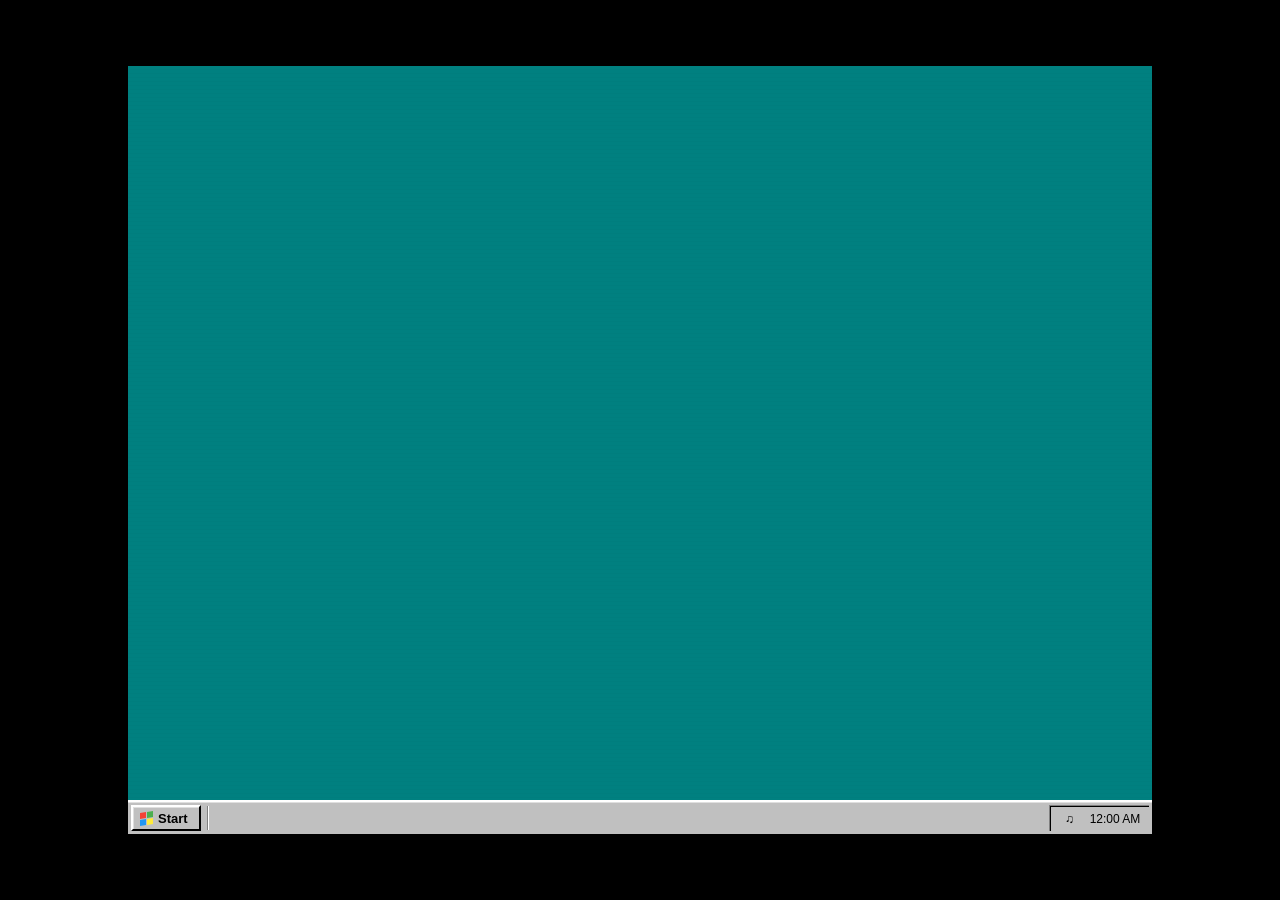
<file: index.html>
<!doctype html>
<html lang="en">
<head>
    <meta charset="utf-8">
    <meta name="viewport" content="width=device-width, initial-scale=1">
    <meta name="theme-color" content="#008080">
    <title>Angelina's Desktop</title>
    <link rel="stylesheet" href="css/system.css">
    <link rel="stylesheet" href="css/apps.css">
    <link rel="icon" type="image/svg+xml" href="assets/icons/my-computer.svg">
</head>
<body>
    <main id="desktop" class="desktop" aria-label="Windows 98 desktop">
        <div id="desktop-icons" class="desktop-icons" aria-label="Desktop shortcuts"></div>
        <div id="window-layer" class="window-layer"></div>
        <div id="start-menu" class="start-menu" hidden></div>
        <div id="desktop-context-menu" class="context-menu" hidden>
            <button data-action="refresh">Refresh</button>
            <div class="menu-separator"></div>
            <button data-action="open-about">About this computer</button>
            <button data-action="settings">Properties</button>
        </div>
        <footer id="taskbar" class="taskbar">
            <button id="start-button" class="start-button" aria-expanded="false">
                <span class="start-logo" aria-hidden="true"><span></span><span></span><span></span><span></span></span>
                <strong>Start</strong>
            </button>
            <div class="taskbar-divider"></div>
            <div id="taskbar-windows" class="taskbar-windows" aria-label="Open applications"></div>
            <div class="system-tray">
                <button id="sound-toggle" class="tray-icon" title="Toggle sounds" aria-label="Toggle sounds">♫</button>
                <span class="tray-clock" id="tray-clock">12:00 AM</span>
            </div>
        </footer>
    </main>
    <script type="module" src="js/main.js"></script>
</body>
</html>
</file>
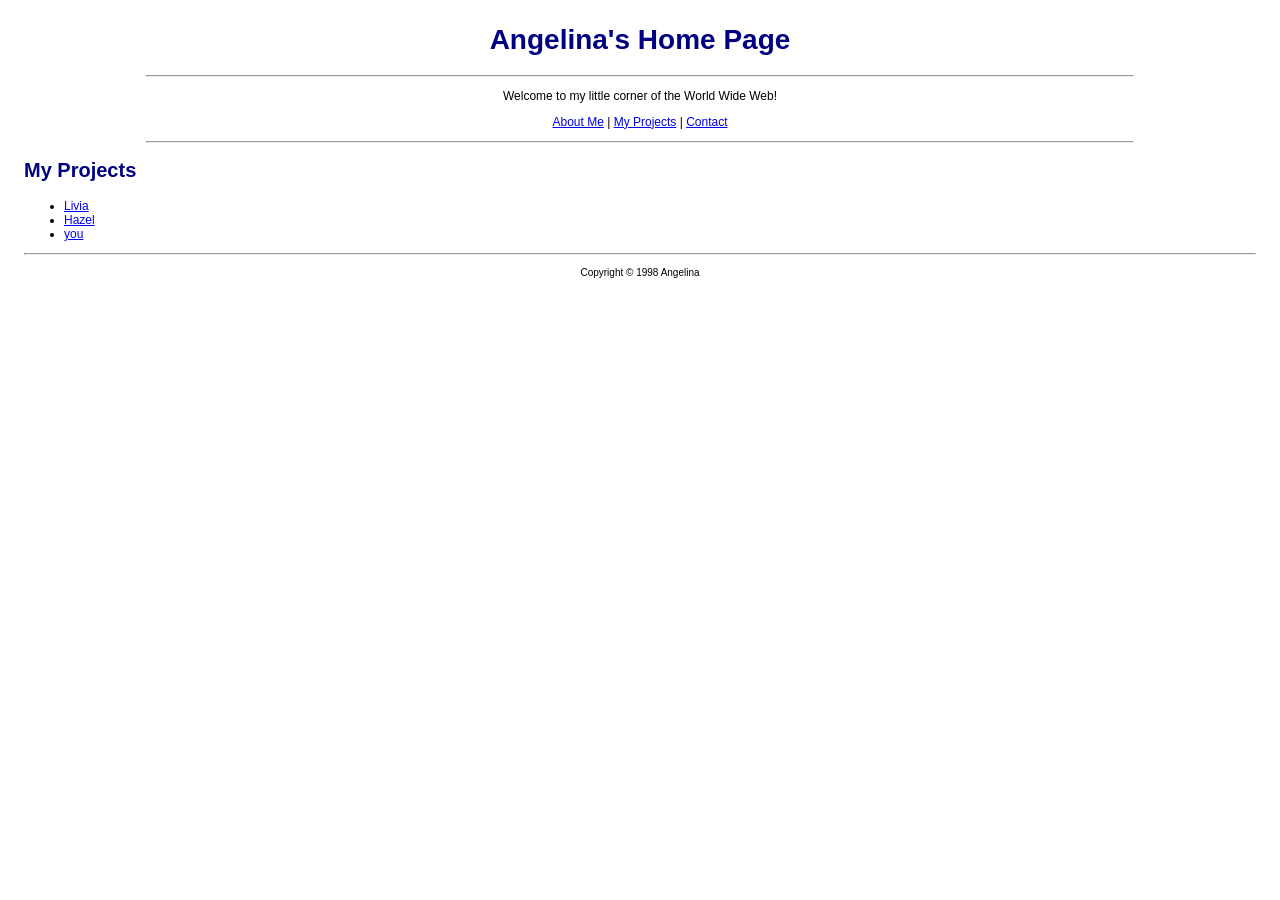
<file: websites/alinawan/index.html>
<!DOCTYPE HTML PUBLIC "-//W3C//DTD HTML 3.2 Final//EN">
<HTML>
<HEAD>
    <TITLE>Angelina's Home Page</TITLE>
    <LINK REL="stylesheet" HREF="style.css" TYPE="text/css">
</HEAD>
<BODY BGCOLOR="#FFFFFF" TEXT="#000000" LINK="#0000EE" VLINK="#551A8B">

    <CENTER>
        <H1>Angelina's Home Page</H1>
        <HR WIDTH="80%">
        <P>Welcome to my little corner of the World Wide Web!</P>
        <P>
            <A HREF="about.html">About Me</A> |
            <A HREF="projects.html">My Projects</A> |
            <A HREF="contact.html">Contact</A>
        </P>
        <HR WIDTH="80%">
    </CENTER>

    <H2>My Projects</H2>
    <UL>
        <LI><A HREF="http://livia.alinawan.com/">Livia</A></LI>
        <LI><A HREF="http://hazel.alinawan.com/">Hazel</A></LI>
        <LI><A HREF="http://you.alinawan.com/">you</A></LI>
    </UL>

    <HR>
    <CENTER>
        <P><SMALL>Copyright &copy; 1998 Angelina</SMALL></P>
    </CENTER>

</BODY>
</HTML>
</file>
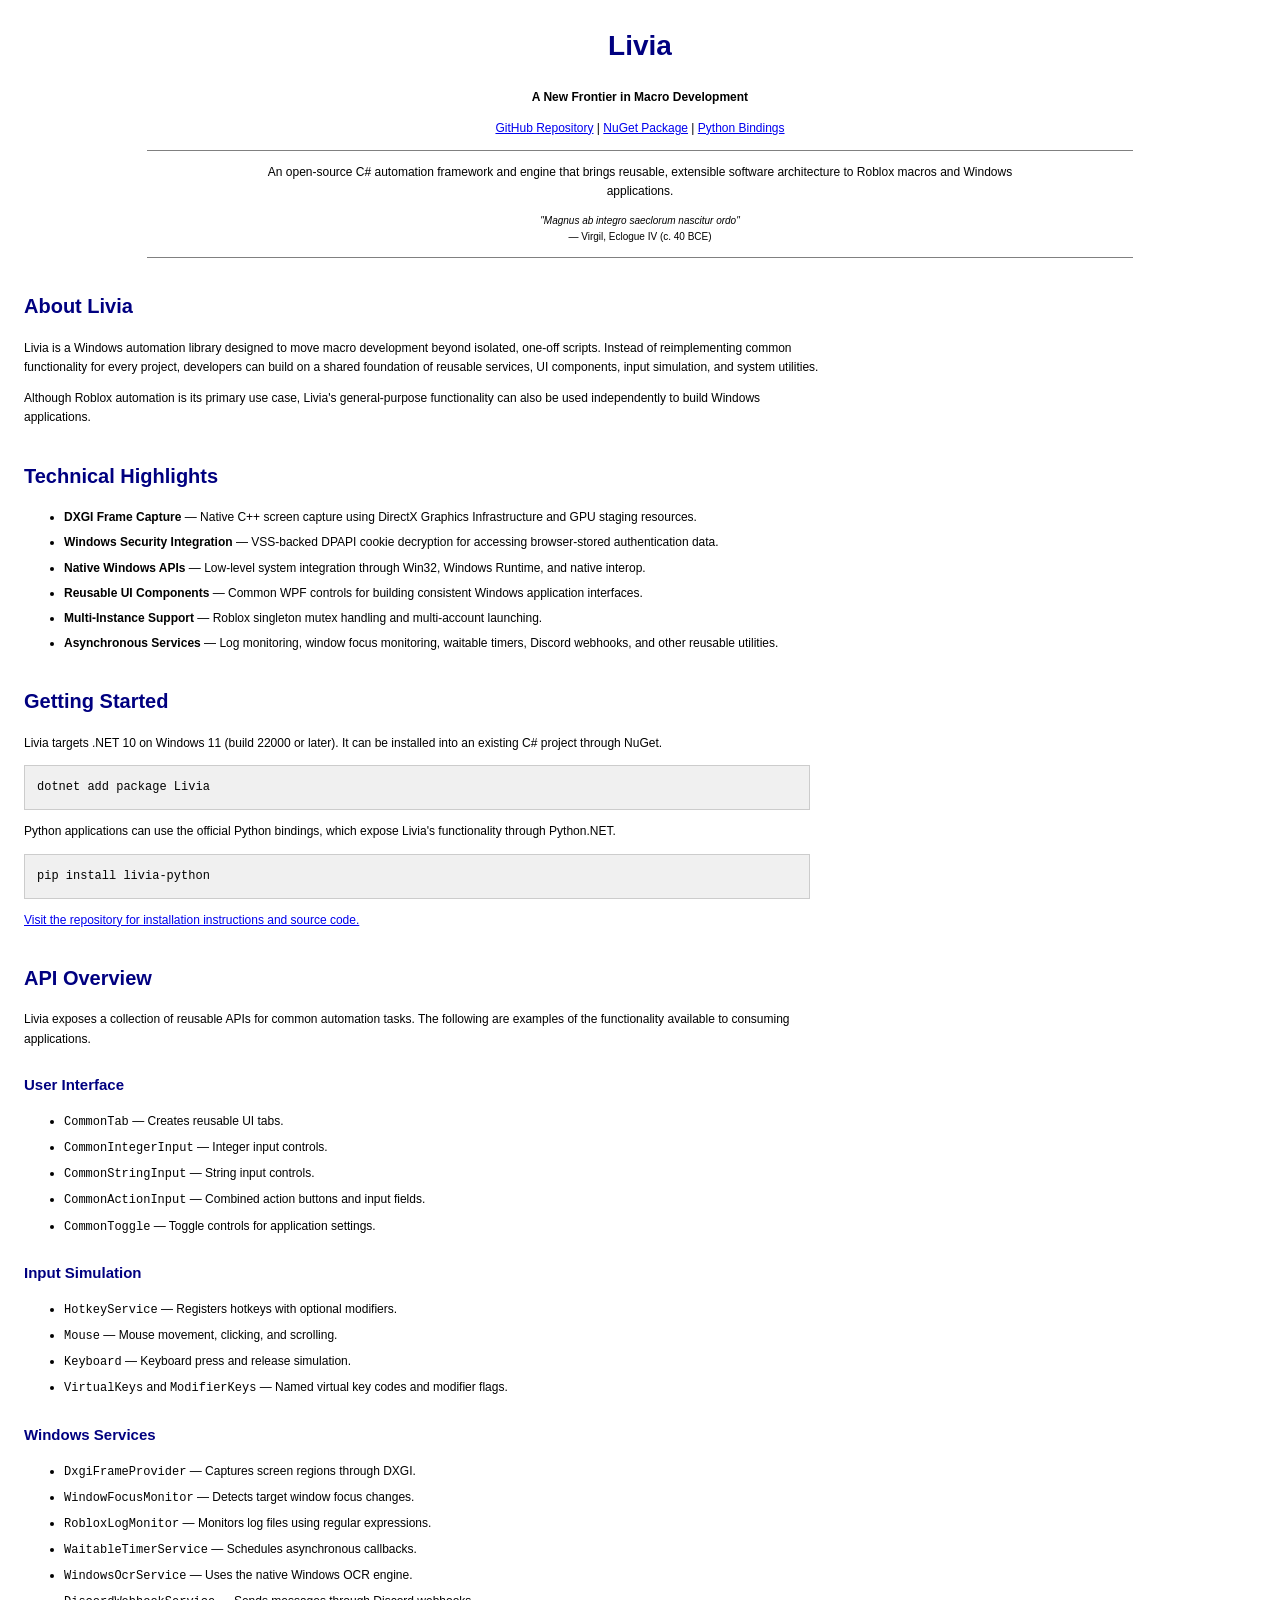
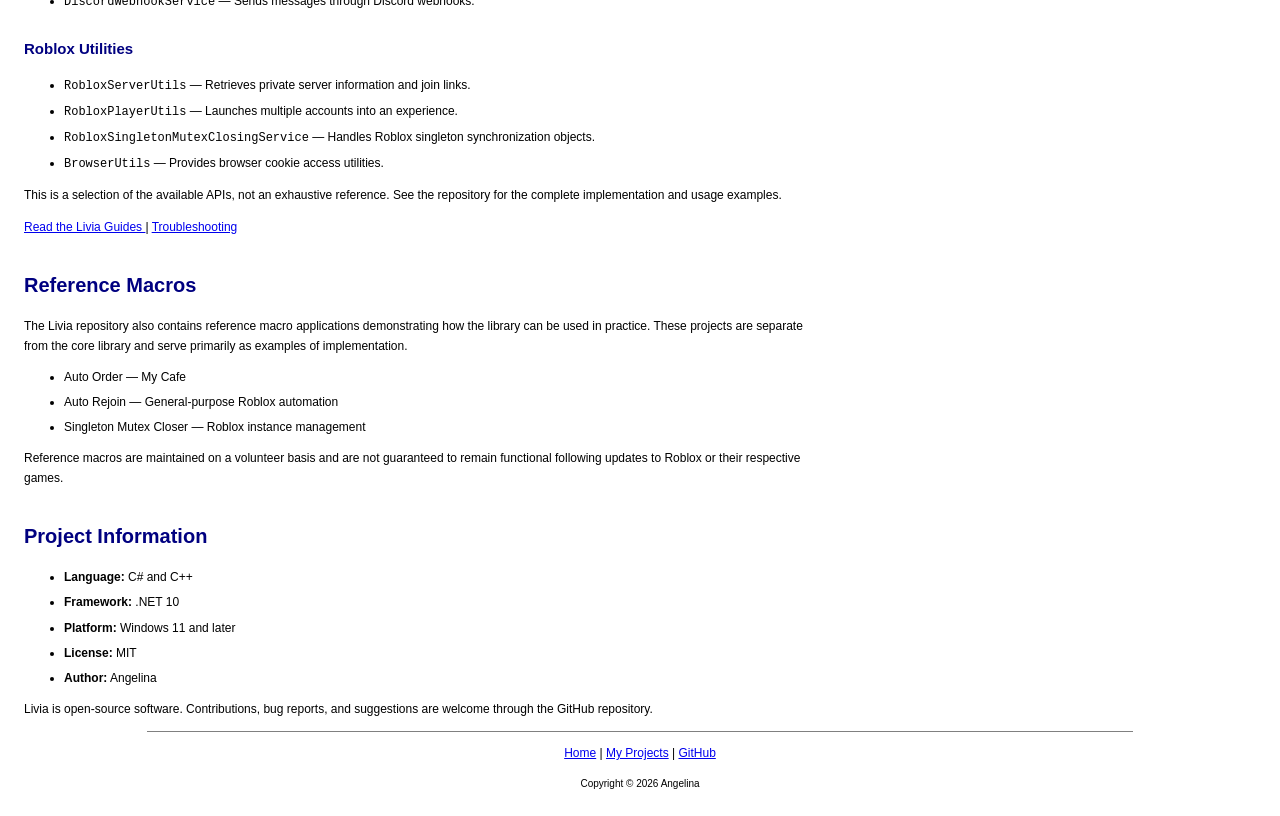
<file: websites/livia/index.html>
<!DOCTYPE HTML PUBLIC "-//W3C//DTD HTML 4.01 Transitional//EN">
<HTML>
<HEAD>
    <TITLE>Livia - Angelina's Projects</TITLE>
    <LINK REL="stylesheet" HREF="style.css" TYPE="text/css">
    <META NAME="description" CONTENT="Livia is an open-source C# automation framework for Roblox macros and Windows applications, developed by Angelina.">
    <META NAME="viewport" CONTENT="width=device-width, initial-scale=1.0">
</HEAD>
<BODY>

    <CENTER>
        <H1>Livia</H1>
        <P><B>A New Frontier in Macro Development</B></P>

        <P>
            <A HREF="https://github.com/AlinaWan/Livia">GitHub Repository</A> |
            <A HREF="https://www.nuget.org/packages/Livia">NuGet Package</A> |
            <A HREF="https://pypi.org/project/livia-python/">Python Bindings</A>
        </P>

        <HR WIDTH="80%">

        <P>
            An open-source C# automation framework and engine
            that brings reusable, extensible software architecture
            to Roblox macros and Windows applications.
        </P>

        <P>
            <SMALL>
                <I>"Magnus ab integro saeclorum nascitur ordo"</I>
                <BR>
                — Virgil, Eclogue IV (c. 40 BCE)
            </SMALL>
        </P>

        <HR WIDTH="80%">
    </CENTER>

    <H2>About Livia</H2>

    <P>
        Livia is a Windows automation library designed to move macro
        development beyond isolated, one-off scripts. Instead of
        reimplementing common functionality for every project, developers
        can build on a shared foundation of reusable services, UI
        components, input simulation, and system utilities.
    </P>

    <P>
        Although Roblox automation is its primary use case, Livia's
        general-purpose functionality can also be used independently
        to build Windows applications.
    </P>

    <H2>Technical Highlights</H2>

    <UL>
        <LI>
            <B>DXGI Frame Capture</B> &mdash;
            Native C++ screen capture using DirectX Graphics Infrastructure
            and GPU staging resources.
        </LI>
        <LI>
            <B>Windows Security Integration</B> &mdash;
            VSS-backed DPAPI cookie decryption for accessing browser-stored
            authentication data.
        </LI>
        <LI>
            <B>Native Windows APIs</B> &mdash;
            Low-level system integration through Win32, Windows Runtime,
            and native interop.
        </LI>
        <LI>
            <B>Reusable UI Components</B> &mdash;
            Common WPF controls for building consistent Windows application
            interfaces.
        </LI>
        <LI>
            <B>Multi-Instance Support</B> &mdash;
            Roblox singleton mutex handling and multi-account launching.
        </LI>
        <LI>
            <B>Asynchronous Services</B> &mdash;
            Log monitoring, window focus monitoring, waitable timers,
            Discord webhooks, and other reusable utilities.
        </LI>
    </UL>

    <H2>Getting Started</H2>

    <P>
        Livia targets .NET 10 on Windows 11 (build 22000 or later).
        It can be installed into an existing C# project through NuGet.
    </P>

    <PRE>dotnet add package Livia</PRE>

    <P>
        Python applications can use the official Python bindings,
        which expose Livia's functionality through Python.NET.
    </P>

    <PRE>pip install livia-python</PRE>

    <P>
        <A HREF="https://github.com/AlinaWan/Livia">
            Visit the repository for installation instructions and source code.
        </A>
    </P>

    <H2>API Overview</H2>

    <P>
        Livia exposes a collection of reusable APIs for common automation
        tasks. The following are examples of the functionality available
        to consuming applications.
    </P>

    <H3>User Interface</H3>

    <UL>
        <LI><CODE>CommonTab</CODE> &mdash; Creates reusable UI tabs.</LI>
        <LI><CODE>CommonIntegerInput</CODE> &mdash; Integer input controls.</LI>
        <LI><CODE>CommonStringInput</CODE> &mdash; String input controls.</LI>
        <LI><CODE>CommonActionInput</CODE> &mdash; Combined action buttons and input fields.</LI>
        <LI><CODE>CommonToggle</CODE> &mdash; Toggle controls for application settings.</LI>
    </UL>

    <H3>Input Simulation</H3>

    <UL>
        <LI><CODE>HotkeyService</CODE> &mdash; Registers hotkeys with optional modifiers.</LI>
        <LI><CODE>Mouse</CODE> &mdash; Mouse movement, clicking, and scrolling.</LI>
        <LI><CODE>Keyboard</CODE> &mdash; Keyboard press and release simulation.</LI>
        <LI><CODE>VirtualKeys</CODE> and <CODE>ModifierKeys</CODE> &mdash; Named virtual key codes and modifier flags.</LI>
    </UL>

    <H3>Windows Services</H3>

    <UL>
        <LI><CODE>DxgiFrameProvider</CODE> &mdash; Captures screen regions through DXGI.</LI>
        <LI><CODE>WindowFocusMonitor</CODE> &mdash; Detects target window focus changes.</LI>
        <LI><CODE>RobloxLogMonitor</CODE> &mdash; Monitors log files using regular expressions.</LI>
        <LI><CODE>WaitableTimerService</CODE> &mdash; Schedules asynchronous callbacks.</LI>
        <LI><CODE>WindowsOcrService</CODE> &mdash; Uses the native Windows OCR engine.</LI>
        <LI><CODE>DiscordWebhookService</CODE> &mdash; Sends messages through Discord webhooks.</LI>
    </UL>

    <H3>Roblox Utilities</H3>

    <UL>
        <LI><CODE>RobloxServerUtils</CODE> &mdash; Retrieves private server information and join links.</LI>
        <LI><CODE>RobloxPlayerUtils</CODE> &mdash; Launches multiple accounts into an experience.</LI>
        <LI><CODE>RobloxSingletonMutexClosingService</CODE> &mdash; Handles Roblox singleton synchronization objects.</LI>
        <LI><CODE>BrowserUtils</CODE> &mdash; Provides browser cookie access utilities.</LI>
    </UL>

    <P>
        This is a selection of the available APIs, not an exhaustive
        reference. See the repository for the complete implementation
        and usage examples.
    </P>

    <P>
        <A HREF="https://github.com/AlinaWan/Livia/blob/main/GUIDES.md">
            Read the Livia Guides
        </A> |
        <A HREF="https://github.com/AlinaWan/Livia/blob/main/TROUBLESHOOTING.md">
            Troubleshooting
        </A>
    </P>

    <H2>Reference Macros</H2>

    <P>
        The Livia repository also contains reference macro applications
        demonstrating how the library can be used in practice.
        These projects are separate from the core library and serve
        primarily as examples of implementation.
    </P>

    <UL>
        <LI>Auto Order &mdash; My Cafe</LI>
        <LI>Auto Rejoin &mdash; General-purpose Roblox automation</LI>
        <LI>Singleton Mutex Closer &mdash; Roblox instance management</LI>
    </UL>

    <P>
        Reference macros are maintained on a volunteer basis and are
        not guaranteed to remain functional following updates to Roblox
        or their respective games.
    </P>

    <H2>Project Information</H2>

    <UL>
        <LI><B>Language:</B> C# and C++</LI>
        <LI><B>Framework:</B> .NET 10</LI>
        <LI><B>Platform:</B> Windows 11 and later</LI>
        <LI><B>License:</B> MIT</LI>
        <LI><B>Author:</B> Angelina</LI>
    </UL>

    <P>
        Livia is open-source software. Contributions, bug reports,
        and suggestions are welcome through the GitHub repository.
    </P>

    <CENTER>
        <HR WIDTH="80%">

        <P>
            <A HREF="http://alinawan.com/">Home</A> |
            <A HREF="http://alinawan.com/projects.html">My Projects</A> |
            <A HREF="https://github.com/AlinaWan/Livia">GitHub</A>
        </P>

        <P><SMALL>Copyright &copy; 2026 Angelina</SMALL></P>
    </CENTER>

</BODY>
</HTML>
</file>
<file: css/system.css>
/* Windows 98-inspired system chrome */
:root {
    color-scheme: light;
    --desktop: #008080;
    --surface: #c0c0c0;
    --surface-light: #dfdfdf;
    --white: #fff;
    --dark: #808080;
    --black: #000;
    --title-active-start: #000080;
    --title-active-end: #1084d0;
    --title-inactive-start: #808080;
    --title-inactive-end: #b5b5b5;
    --text: #000;
    --taskbar-height: 34px;
    font-family: Tahoma, "MS Sans Serif", Arial, sans-serif;
    font-size: 12px;
}

* {
    box-sizing: border-box;
}

html, body {
    width: 100%;
    height: 100%;
    margin: 0;
    overflow: hidden;
    background: #000;
}

body {
    color: var(--text);
    user-select: none;
}

button, input, textarea, select {
    font: inherit;
    color: inherit;
}

button {
    cursor: default;
}

    button:focus-visible, input:focus-visible, textarea:focus-visible, select:focus-visible {
        outline: 1px dotted #000;
        outline-offset: -4px;
    }

[hidden] {
    display: none !important;
}

.desktop {
    position: absolute;
    width: 1024px;
    height: 768px;
    left: 50%;
    top: 50%;
    transform: translate(-50%, -50%) scale(var(--desktop-scale, 1));
    transform-origin: center center;
    overflow: hidden;
    background: var(--desktop);
    isolation: isolate;
}

.desktop-icons {
    position: absolute;
    inset: 8px auto calc(var(--taskbar-height) + 8px) 8px;
    display: flex;
    flex-direction: column;
    flex-wrap: wrap;
    align-content: flex-start;
    gap: 8px 4px;
    z-index: 1;
}

.desktop-icon {
    width: 82px;
    min-height: 76px;
    padding: 4px 2px;
    display: flex;
    flex-direction: column;
    align-items: center;
    justify-content: flex-start;
    gap: 5px;
    color: #fff;
    text-align: center;
    text-shadow: 1px 1px #000;
    border: 1px solid transparent;
    background: transparent;
}

    .desktop-icon.selected {
        background: rgba(0, 0, 128, .45);
        border: 1px dotted #fff;
    }

    .desktop-icon .icon-art {
        width: 32px;
        height: 32px;
        display: flex;
        align-items: center;
        justify-content: center;
        flex-shrink: 0;
        font-size: 27px;
        line-height: 1;
        text-shadow: none;
    }

    .desktop-icon img.icon-art {
        width: 32px;
        height: 32px;
        object-fit: contain;
    }

    .desktop-icon .icon-label {
        max-width: 78px;
        line-height: 1.15;
        overflow-wrap: anywhere;
    }

.start-menu-icon {
    display: flex;
    align-items: center;
    justify-content: center;
    flex-shrink: 0;
    width: 24px;
    height: 24px;
    font-size: 20px;
}

    .start-menu-icon img {
        width: 24px;
        height: 24px;
        object-fit: contain;
    }

.window-layer {
    position: absolute;
    inset: 0 0 var(--taskbar-height);
    pointer-events: none;
    z-index: 2;
}

.window {
    position: absolute;
    display: flex;
    flex-direction: column;
    min-width: 230px;
    min-height: 120px;
    background: var(--surface);
    padding: 3px;
    pointer-events: auto;
    border-top: 2px solid var(--white);
    border-left: 2px solid var(--white);
    border-right: 2px solid var(--black);
    border-bottom: 2px solid var(--black);
    box-shadow: inset 1px 1px 0 var(--surface-light), inset -1px -1px 0 var(--dark);
}

    .window.is-inactive {
        filter: none;
    }

.window-titlebar {
    height: 22px;
    flex: 0 0 22px;
    display: flex;
    align-items: center;
    gap: 5px;
    padding: 2px 3px 2px 5px;
    color: #fff;
    font-weight: bold;
    background: linear-gradient(90deg, var(--title-active-start), var(--title-active-end));
    cursor: move;
    touch-action: none;
}

.window.is-inactive .window-titlebar {
    background: linear-gradient(90deg, var(--title-inactive-start), var(--title-inactive-end));
}


.window-title-icon,
.taskbar-window-icon {
    display: block;
    width: 16px;
    height: 16px;
    flex: 0 0 16px;
    object-fit: contain;
    overflow: hidden;
}

.window-title-icon {
    margin-right: 5px;
}

.taskbar-window-icon {
    margin-right: 6px;
}

.window-title {
    overflow: hidden;
    white-space: nowrap;
    text-overflow: ellipsis;
    flex: 1;
}

.window-controls {
    display: flex;
    gap: 2px;
    align-self: center;
}

.window-control {
    width: 18px;
    height: 18px;
    padding: 0;
    line-height: 13px;
    font-weight: bold;
    font-size: 13px;
    color: #000;
    background: var(--surface);
    border-top: 1px solid #fff;
    border-left: 1px solid #fff;
    border-right: 1px solid #000;
    border-bottom: 1px solid #000;
    box-shadow: inset 1px 1px #dfdfdf;
}

    .window-control:active {
        border-top: 1px solid #000;
        border-left: 1px solid #000;
        border-right: 1px solid #fff;
        border-bottom: 1px solid #fff;
    }

.window-content {
    flex: 1;
    min-height: 0;
    overflow: auto;
    background: var(--surface);
}

.window-resize {
    position: absolute;
    width: 12px;
    height: 12px;
    right: 2px;
    bottom: 2px;
    cursor: nwse-resize;
    background: linear-gradient(135deg, transparent 0 42%, #808080 43% 50%, transparent 51% 60%, #808080 61% 68%, transparent 69%);
    touch-action: none;
}

.taskbar {
    position: absolute;
    left: 0;
    right: 0;
    bottom: 0;
    height: var(--taskbar-height);
    z-index: 100000;
    display: flex;
    align-items: center;
    gap: 4px;
    padding: 3px;
    background: var(--surface);
    border-top: 2px solid #fff;
    box-shadow: inset 0 1px #dfdfdf;
}

.start-button, .taskbar-window, .tray-icon {
    height: 26px;
    display: flex;
    align-items: center;
    gap: 5px;
    padding: 2px 7px;
    background: var(--surface);
    border-top: 2px solid #fff;
    border-left: 2px solid #fff;
    border-right: 2px solid #000;
    border-bottom: 2px solid #000;
    box-shadow: inset 1px 1px #dfdfdf;
}

.start-button {
    min-width: 70px;
    font-size: 13px;
}

    .start-button[aria-expanded="true"], .taskbar-window.active {
        border-top: 2px solid #000;
        border-left: 2px solid #000;
        border-right: 2px solid #fff;
        border-bottom: 2px solid #fff;
        box-shadow: inset 1px 1px #808080;
    }

.start-logo {
    display: grid;
    grid-template-columns: 6px 6px;
    grid-template-rows: 6px 6px;
    gap: 1px;
    transform: skewY(-8deg);
}

    .start-logo span:nth-child(1) {
        background: #f44336;
    }

    .start-logo span:nth-child(2) {
        background: #4caf50;
    }

    .start-logo span:nth-child(3) {
        background: #2196f3;
    }

    .start-logo span:nth-child(4) {
        background: #ffeb3b;
    }

.taskbar-divider {
    width: 2px;
    height: 24px;
    border-left: 1px solid #808080;
    border-right: 1px solid #fff;
    margin: 0 2px;
}

.taskbar-windows {
    flex: 1;
    min-width: 0;
    display: flex;
    gap: 4px;
    overflow: hidden;
}

.taskbar-window {
    min-width: 80px;
    max-width: 180px;
    flex: 1 1 120px;
    overflow: hidden;
    justify-content: flex-start;
}

    .taskbar-window .taskbar-label {
        overflow: hidden;
        text-overflow: ellipsis;
        white-space: nowrap;
    }

.system-tray {
    height: 26px;
    display: flex;
    align-items: center;
    gap: 6px;
    padding: 0 7px;
    border-top: 1px solid #808080;
    border-left: 1px solid #808080;
    box-shadow: inset 1px 1px #000;
}

.tray-icon {
    width: 25px;
    height: 22px;
    padding: 0;
    justify-content: center;
    border: 0;
    box-shadow: none;
    background: transparent;
}

.tray-clock {
    min-width: 54px;
    text-align: center;
}

.start-menu {
    position: absolute;
    left: 3px;
    bottom: calc(var(--taskbar-height) + 2px);
    z-index: 99999;
    width: 228px;
    padding: 3px 3px 3px 30px;
    background: var(--surface);
    border-top: 2px solid #fff;
    border-left: 2px solid #fff;
    border-right: 2px solid #000;
    border-bottom: 2px solid #000;
    box-shadow: inset 1px 1px #dfdfdf, inset -1px -1px #808080;
}

    .start-menu::before {
        content: "Windows 98";
        position: absolute;
        left: 3px;
        top: 3px;
        bottom: 3px;
        width: 24px;
        display: flex;
        align-items: flex-end;
        padding: 6px 4px;
        writing-mode: vertical-rl;
        transform: rotate(180deg);
        color: #fff;
        font-weight: bold;
        letter-spacing: .5px;
        background: linear-gradient(#000080, #1084d0);
    }

    .start-menu button, .context-menu button {
        display: flex;
        align-items: center;
        width: 100%;
        gap: 8px;
        border: 0;
        background: transparent;
        text-align: left;
        min-height: 29px;
        padding: 4px 8px;
    }

        .start-menu button:hover, .context-menu button:hover {
            color: #fff;
            background: #000080;
        }

    .start-menu .menu-separator, .context-menu .menu-separator {
        height: 1px;
        margin: 4px 2px;
        background: #808080;
        border-bottom: 1px solid #fff;
    }

.context-menu {
    position: absolute;
    z-index: 100001;
    width: 180px;
    padding: 3px;
    background: var(--surface);
    border-top: 2px solid #fff;
    border-left: 2px solid #fff;
    border-right: 2px solid #000;
    border-bottom: 2px solid #000;
    box-shadow: inset 1px 1px #dfdfdf;
}

    .context-menu button {
        min-height: 24px;
    }

.system-button {
    padding: 3px 12px;
    min-height: 24px;
    background: var(--surface);
    border-top: 2px solid #fff;
    border-left: 2px solid #fff;
    border-right: 2px solid #000;
    border-bottom: 2px solid #000;
}

    .system-button:active {
        border-top: 2px solid #000;
        border-left: 2px solid #000;
        border-right: 2px solid #fff;
        border-bottom: 2px solid #fff;
    }

.inset {
    background: #fff;
    border-top: 2px solid #808080;
    border-left: 2px solid #808080;
    border-right: 2px solid #fff;
    border-bottom: 2px solid #fff;
    box-shadow: inset 1px 1px #000, inset -1px -1px #dfdfdf;
}

@media (max-width: 600px) {
    :root {
        --taskbar-height: 38px;
    }

    .desktop-icons {
        gap: 3px 0;
    }

    .desktop-icon {
        width: 72px;
        min-height: 70px;
    }

    .taskbar-window {
        min-width: 44px;
        flex-basis: 55px;
        padding: 2px 4px;
    }

        .taskbar-window .taskbar-label {
            display: none;
        }

    .system-tray {
        padding: 0 3px;
    }
}

/* Windows 98 cursor theme */
body,
body * {
    cursor: url("../assets/cursors/arrow.cur"), default;
}

a,
.desktop-icon,
.taskbar-window {
    cursor: url("../assets/cursors/hand.cur"), pointer;
}

input,
textarea,
[contenteditable="true"] {
    cursor: url("../assets/cursors/i-beam.cur"), text;
}

    button:disabled,
    input:disabled {
        cursor: not-allowed;
    }

/* Moving a window */
.window-titlebar {
    cursor: url("../assets/cursors/move.cur") 16 16, move;
}

/* Bottom-right resize handle */
.window-resize {
    cursor: url("../assets/cursors/resize-nwse.cur") 16 16, nwse-resize;
}

.desktop {
    border-radius: 0;
    box-shadow: none;
}

    .desktop::after {
        content: "";
        position: absolute;
        inset: 0;
        z-index: 9999;
        pointer-events: none;
        background: repeating-linear-gradient( to bottom, transparent 0px, transparent 3px, rgba(0, 0, 0, 0.035) 3px, rgba(0, 0, 0, 0.035) 4px );
        opacity: 0.45;
    }
</file>
<file: css/apps.css>
/* Application-specific content; system chrome lives in system.css. */
.app-menu-bar {
    display: flex;
    gap: 0;
    padding: 2px 3px;
    border-bottom: 1px solid #808080;
}

    .app-menu-bar button {
        border: 0;
        background: transparent;
        padding: 3px 8px;
    }

        .app-menu-bar button:hover {
            color: #fff;
            background: #000080;
        }

.app-toolbar {
    display: flex;
    align-items: center;
    gap: 4px;
    padding: 5px;
    border-bottom: 1px solid #808080;
}

.app-statusbar {
    display: flex;
    justify-content: space-between;
    gap: 8px;
    padding: 3px 6px;
    border-top: 1px solid #808080;
    font-size: 11px;
    color: #333;
}

.explorer-address {
    display: flex;
    align-items: center;
    gap: 6px;
    padding: 5px;
}

    .explorer-address input {
        flex: 1;
        min-width: 0;
        padding: 3px 4px;
    }

.explorer-layout {
    display: grid;
    grid-template-columns: 135px minmax(0, 1fr);
    min-height: 260px;
}

.explorer-tree {
    padding: 8px 5px;
    border-right: 1px solid #808080;
    background: #c0c0c0;
}

    .explorer-tree button {
        display: flex;
        align-items: center;
        gap: 5px;
        width: 100%;
        border: 0;
        padding: 4px 3px;
        text-align: left;
        background: transparent;
    }

        .explorer-tree button:hover, .explorer-item.selected {
            background: #000080;
            color: #fff;
        }

.explorer-files {
    background: #fff;
    padding: 8px;
    display: grid;
    grid-template-columns: repeat(auto-fill, minmax(86px, 1fr));
    align-content: start;
    gap: 8px;
}

.explorer-item {
    min-height: 64px;
    padding: 5px 2px;
    display: flex;
    flex-direction: column;
    align-items: center;
    gap: 5px;
    border: 1px solid transparent;
    background: transparent;
    overflow-wrap: anywhere;
    text-align: center;
}

.file-icon {
    display: block;
    width: 24px;
    height: 24px;
    flex: 0 0 24px;
    object-fit: contain;
}

.explorer-tree .file-icon {
    width: 16px;
    height: 16px;
    flex-basis: 16px;
}

.explorer-tree-items > button {
    display: flex;
    align-items: center;
    gap: 5px;
    width: 100%;
    padding: 3px 2px;
    text-align: left;
}

/* Shared icon alignment */
.file-icon {
    display: block;
    object-fit: contain;
}

/* SVGs in the folder tree */
.explorer-tree .file-icon {
    width: 16px;
    height: 16px;
    flex: 0 0 16px;
}

/* Folder and computer SVGs in the file pane */
.explorer-item img.file-icon {
    width: 32px;
    height: 32px;
    flex: 0 0 32px;
}

/* Emoji file icons in the file pane */
.explorer-item span.file-icon {
    width: 32px;
    height: 32px;
    flex: 0 0 32px;
    font-size: 25px;
    line-height: 32px;
    text-align: center;
}

    .explorer-item:hover {
        border: 1px dotted #000;
    }

.notepad {
    height: 100%;
    display: flex;
    flex-direction: column;
}

    .notepad textarea {
        flex: 1;
        min-height: 180px;
        width: 100%;
        padding: 6px;
        resize: none;
        border: 0;
        outline: 0;
        font: 13px "Courier New", monospace;
        user-select: text;
    }

.terminal {
    height: 100%;
    min-height: 220px;
    display: flex;
    flex-direction: column;
    padding: 8px;
    background: #000;
    color: #ddd;
    font: 13px "Courier New", monospace;
    user-select: text;
}

.terminal-output {
    flex: 1;
    overflow: auto;
    white-space: pre-wrap;
}

.terminal-form {
    display: flex;
    gap: 6px;
}

    .terminal-form label {
        white-space: nowrap;
    }

    .terminal-form input {
        flex: 1;
        min-width: 0;
        color: #ddd;
        background: #000;
        border: 0;
        outline: 0;
        font: inherit;
    }

.aim-app {
    display: flex;
    flex-direction: column;
    min-height: 380px;
}

.aim-banner {
    display: flex;
    align-items: center;
    justify-content: space-between;
    gap: 8px;
    padding: 8px;
    border-bottom: 1px solid #808080;
}

.aim-logo {
    display: grid;
    place-items: center;
    width: 43px;
    height: 40px;
    background: #ffcc00;
    border: 2px solid #000;
    font-size: 15px;
    font-weight: bold;
}

.aim-user {
    line-height: 1.5;
}

.aim-controls {
    display: flex;
    align-items: center;
    gap: 6px;
    padding: 6px;
}

    .aim-controls select {
        flex: 1;
        min-width: 0;
    }

.buddy-list {
    min-height: 180px;
    max-height: 260px;
    overflow: auto;
    margin: 0 8px;
    padding: 5px;
    user-select: none;
}

.buddy-group {
    margin-bottom: 5px;
}

.buddy-group-heading {
    display: block;
    width: 100%;
    padding: 3px;
    border: 0;
    background: transparent;
    text-align: left;
    font-weight: bold;
}

.buddy-row {
    display: flex;
    width: 100%;
    gap: 6px;
    align-items: center;
    border: 0;
    background: transparent;
    text-align: left;
    padding: 3px 5px 3px 17px;
}

    .buddy-row:hover {
        background: #e5e5e5;
    }

    .buddy-row.selected {
        color: #fff;
        background: #000080;
    }

.buddy-presence {
    width: 9px;
    height: 9px;
    border-radius: 50%;
    flex: 0 0 9px;
    border: 1px solid #555;
}

    .buddy-presence.online {
        background: #ffd700;
    }

    .buddy-presence.away {
        background: #e33;
    }

    .buddy-presence.offline {
        background: #eee;
    }

.aim-actions {
    display: grid;
    grid-template-columns: repeat(4, 1fr);
    gap: 4px;
    padding: 8px;
}

.chat-app {
    display: flex;
    flex-direction: column;
    min-height: 300px;
}

.chat-meta {
    padding: 5px 7px;
    border-bottom: 1px solid #808080;
}

.chat-log {
    flex: 1;
    min-height: 150px;
    max-height: 260px;
    padding: 8px;
    overflow: auto;
    background: #fff;
    user-select: text;
}

.chat-line {
    margin-bottom: 5px;
    line-height: 1.35;
    overflow-wrap: anywhere;
}

    .chat-line strong {
        color: #000080;
    }

.chat-compose {
    padding: 6px;
    display: flex;
    flex-direction: column;
    gap: 5px;
}

    .chat-compose textarea {
        width: 100%;
        height: 55px;
        resize: vertical;
        padding: 4px;
        user-select: text;
    }

    .chat-compose .chat-compose-actions {
        display: flex;
        justify-content: flex-end;
        gap: 5px;
    }

@media (max-width: 420px) {
    .explorer-layout {
        grid-template-columns: 95px minmax(0, 1fr);
    }

    .aim-actions {
        grid-template-columns: repeat(2, 1fr);
    }
}


/* Dial-Up Networking — Windows 98-style wizard and progress dialog */

.dialup-wizard,
.dialup-progress {
    box-sizing: border-box;
    height: 100%;
    color: #000;
    background: #c0c0c0;
    font-family: Tahoma, Arial, sans-serif;
    font-size: 11px;
}

.dialup-wizard {
    display: flex;
}

.dialup-wizard-sidebar {
    box-sizing: border-box;
    width: 116px;
    flex: 0 0 116px;
    padding: 22px 12px;
    color: #fff;
    background: linear-gradient(160deg, #000080, #1084d0);
}

.dialup-logo {
    display: grid;
    place-items: center;
    width: 66px;
    height: 66px;
    margin: 0 auto 14px;
    border: 2px solid #fff;
    border-radius: 50%;
    font-size: 42px;
    color: #fff;
}

.dialup-logo-caption {
    text-align: center;
    font-weight: bold;
    line-height: 1.5;
}

.dialup-wizard-main {
    display: flex;
    flex: 1;
    flex-direction: column;
    min-width: 0;
    padding: 22px 18px 10px;
}

    .dialup-wizard-main h2 {
        margin: 0 0 18px;
        font-size: 15px;
        line-height: 1.4;
    }

    .dialup-wizard-main p {
        margin: 0 0 12px;
        line-height: 1.5;
    }

.dialup-flex-spacer {
    flex: 1;
}

.dialup-button-row,
.dialup-progress-footer {
    display: flex;
    justify-content: flex-end;
    gap: 7px;
    padding-top: 9px;
    border-top: 1px solid #808080;
}

.dialup-button {
    min-width: 74px;
    height: 23px;
    padding: 2px 10px;
    color: #000;
    background: #c0c0c0;
    border: 1px solid;
    border-color: #fff #404040 #404040 #fff;
    border-radius: 0;
    font: 11px Tahoma, Arial, sans-serif;
    box-shadow: 1px 1px 0 #000;
    cursor: default;
}

    .dialup-button:active {
        border-color: #404040 #fff #fff #404040;
        box-shadow: none;
        padding: 3px 9px 1px 11px;
    }

    .dialup-button:focus-visible {
        outline: 1px dotted #000;
        outline-offset: -4px;
    }

.dialup-progress {
    display: flex;
    flex-direction: column;
    padding: 12px;
}

.dialup-connection {
    display: flex;
    align-items: center;
    gap: 12px;
    margin-bottom: 12px;
}

.dialup-modem-icon {
    display: grid;
    place-items: center;
    width: 42px;
    height: 42px;
    border: 1px solid #808080;
    background: #e0e0e0;
    font-size: 28px;
}

.dialup-connection-title {
    margin-bottom: 5px;
    font-weight: bold;
}

.dialup-connection-name {
    color: #404040;
}

.dialup-fields {
    display: grid;
    grid-template-columns: 82px minmax(0, 1fr);
    gap: 7px 6px;
    align-items: center;
}

.dialup-label {
    white-space: nowrap;
}

.dialup-progress-track {
    box-sizing: border-box;
    height: 13px;
    margin: 13px 0 8px;
    padding: 2px;
    overflow: hidden;
    border: 1px solid;
    border-color: #404040 #fff #fff #404040;
    background: #fff;
}

.dialup-progress-fill {
    height: 100%;
    width: 0;
    background: repeating-linear-gradient( 90deg, #000080 0, #000080 10px, #fff 10px, #fff 12px );
    transition: width 250ms linear;
}

    .dialup-progress-fill.complete {
        background: #000080;
    }

.dialup-success {
    margin-top: 6px;
    color: #006000;
}

.dialup-progress-footer {
    margin-top: auto;
}


/* Internet Explorer browser chrome */

.ie-app {
    display: flex;
    flex-direction: column;
    width: 100%;
    height: 100%;
    min-height: 0;
    overflow: hidden;
    background: #c0c0c0;
    color: #000;
    font: 11px Tahoma, Arial, sans-serif;
}

.ie-toolbar {
    display: flex;
    flex-wrap: wrap;
    align-items: center;
    gap: 3px;
    padding: 5px;
    border-bottom: 1px solid #808080;
    background: #c0c0c0;
}

.ie-toolbar-button,
.ie-go-button {
    box-sizing: border-box;
    min-width: 46px;
    height: 28px;
    padding: 3px 7px;
    color: #000;
    background: #c0c0c0;
    border: 1px solid;
    border-color: #fff #404040 #404040 #fff;
    border-radius: 0;
    font: 11px Tahoma, Arial, sans-serif;
    cursor: default;
}

    .ie-toolbar-button:active,
    .ie-go-button:active {
        border-color: #404040 #fff #fff #404040;
    }

    .ie-toolbar-button:disabled {
        color: #808080;
    }

.ie-address-row {
    display: flex;
    flex: 1 1 100%;
    align-items: center;
    gap: 6px;
    min-width: 0;
    margin: 3px 0 0;
}

.ie-address-label {
    flex: 0 0 auto;
}

.ie-address {
    box-sizing: border-box;
    flex: 1;
    width: 0;
    min-width: 0;
    height: 23px;
    padding: 2px 5px;
    border: 1px solid;
    border-color: #404040 #fff #fff #404040;
    border-radius: 0;
    background: #fff;
    color: #000;
    font: 12px Arial, sans-serif;
}

.ie-go-button {
    min-width: 38px;
    height: 23px;
}

.ie-viewport {
    display: flex;
    flex: 1;
    min-width: 0;
    min-height: 0;
    overflow: hidden;
    background: #fff;
}

.ie-page {
    display: block;
    width: 100%;
    height: 100%;
    flex: 1;
    min-width: 0;
    min-height: 0;
    border: 0;
    background: #fff;
}

.ie-status {
    box-sizing: border-box;
    flex: 0 0 20px;
    height: 20px;
    padding: 3px 6px;
    overflow: hidden;
    white-space: nowrap;
    border-top: 1px solid #fff;
    background: #c0c0c0;
    color: #000;
}
</file>
<file: websites/alinawan/style.css>
BODY {
    font-family: Arial, Helvetica, sans-serif;
    font-size: 12px;
    margin: 24px;
    color: #000000;
    background-color: #FFFFFF;
}

H1 {
    color: #000080;
    font-size: 28px;
}

H2 {
    color: #000080;
    font-size: 20px;
}

A {
    color: #0000EE;
}

    A:visited {
        color: #551A8B;
    }
</file>
<file: websites/livia/style.css>
BODY {
    font-family: Arial, Helvetica, sans-serif;
    font-size: 12px;
    margin: 24px;
    color: #000000;
    background-color: #FFFFFF;
    line-height: 1.6;
}

H1 {
    color: #000080;
    font-size: 28px;
}

H2 {
    color: #000080;
    font-size: 20px;
    margin-top: 32px;
}

H3 {
    color: #000080;
    font-size: 15px;
    margin-top: 24px;
}

P {
    max-width: 800px;
}

UL {
    max-width: 800px;
    padding-left: 40px;
}

LI {
    margin-bottom: 6px;
}

A {
    color: #0000EE;
}

    A:visited {
        color: #551A8B;
    }

PRE {
    background-color: #F0F0F0;
    border: 1px solid #CCCCCC;
    padding: 12px;
    overflow-x: auto;
    max-width: 760px;
    font-size: 12px;
}

CODE {
    font-family: "Courier New", Courier, monospace;
    font-size: 12px;
}

HR {
    border: 0;
    border-top: 1px solid #808080;
}

@media (max-width: 600px) {
    BODY {
        margin: 16px;
    }

    PRE {
        white-space: pre;
    }
}
</file>
